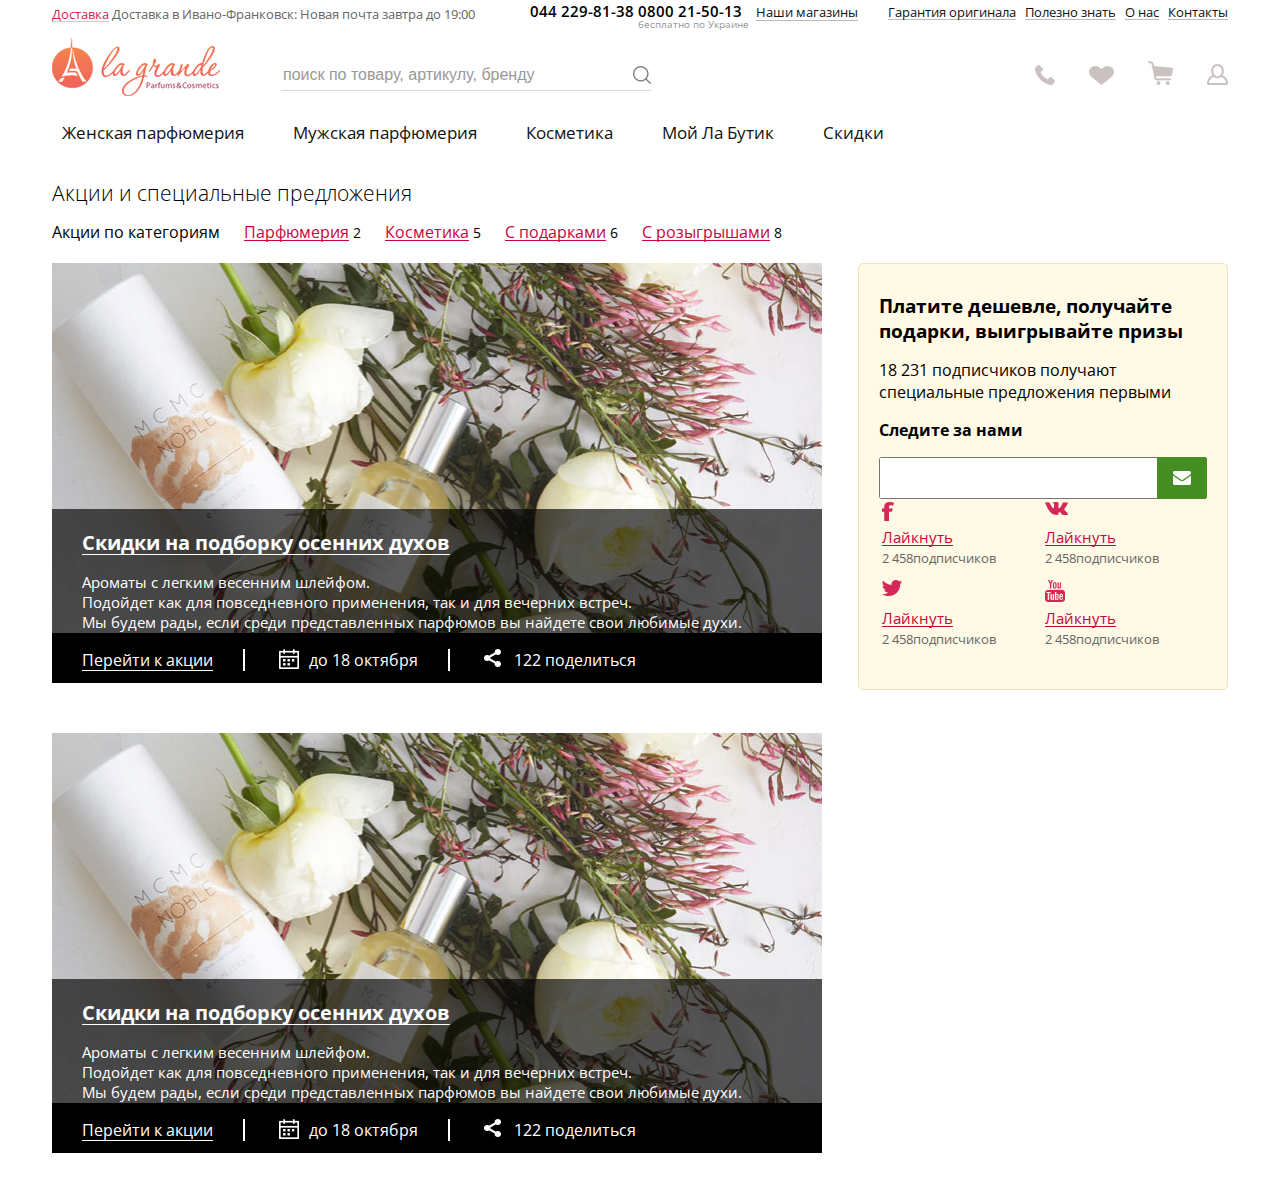
<file: index.html>
<!doctype html>
<html lang="ru">
<head>
	<meta charset="UTF-8">
	<title>Document</title>
	<meta name="viewport" content="width=device-width, initial-scale=1.0">
	<link rel="stylesheet" href="css/style.css">
	
	
</head>
<body>
	<div class="main-box">
      <div class="middle-box">
		 <header>
			<div class="top">
			   <div class="del">
			      <a href="#">Доставка</a>
				  <span>
						Доставка в Ивано-Франковск: Новая почта завтра до 19:00
				  </span>
			   </div>
			   <div class="phones">
			       <ul>
				      <li class="tel">044 229-81-38</li>
				      <li class="tel">
						0800 21-50-13
						<span>бесплатно по Украине</span>
					  </li>
				      <li>
					    <a href="#" class="shop"> Наши магазины</a>
					  </li>
				   </ul>
			   </div>
			   <div class="top-menu">
					<ul>
					    <li>
							<a href="#">Гарантия оригинала</a>
						</li>
						<li>
							<a href="#">Полезно знать</a>
						</li>
						<li>
							<a href="#"> О нас</a>
						</li>
						<li>
							<a href="#">Контакты</a>
						</li>
					</ul>
			   </div>
			</div>
			<div class="center-box">
				<a href="index.html" class="logo"></a>
				<form class="form">
				    <input type="search" placeholder="поиск по товару, артикулу, бренду">
					<button type="submit"></button>
				</form>
				
<!--
				<div class="mob-search">
				  <button class="btn-mob-search"></button>
				</div>
-->
				<div class="buttons-top">
				   <button class="tel"></button>
				   <button class="like"></button>
				   <button class="busket"></button>
				   <button class="reg"></button>
				</div>
			</div>
			<div class="bottom-box">
			<div class="mob-nav">
			  <button class="btn-mob"></button>
			  <ul class="drop-list hidden">
			  	<li>
				  <a href="#">test-1</a>
				</li>
			  	<li>
				  <a href="#">test-2</a>
				</li>
				<li>
				  <a href="#">test-3</a>
				</li>
				<li>
				  <a href="#">test-4</a>
				</li>
			  </ul>
			</div>
			   <nav>
			        <ul>
					   <li>
							<a href="#">Женская парфюмерия</a>
							<ul class="drop-down">
							   <li>
									<a href="#">text-1</a>
							   </li>
							   <li>
									<a href="#">text-2</a>
							   </li>
							   <li>
									<a href="#">text-3</a>
							   </li>
							   <li>
									<a href="#">text-4</a>
							   </li>
							   <li>
									<a href="#">text-5</a>
							   </li>
							</ul>
					   </li>
					   <li>
							<a href="#">Мужская парфюмерия</a>
					   </li>
					   <li>
							<a href="#">Косметика</a>
					   </li>
					   <li>
							<a href="#">Мой Ла Бутик</a>
					   </li>
					   <li>
							<a href="#">Скидки</a>
							<ul class="drop-down">
							   <li>
									<a href="#">text-1</a>
							   </li>
							   <li>
									<a href="#">text-2</a>
							   </li>
							   <li>
									<a href="#">text-3</a>
							   </li>
							   <li>
									<a href="#">text-4</a>
							   </li>
							   <li>
									<a href="#">text-5</a>
							   </li>
							</ul>
					   </li>
					</ul>
			   </nav>
			</div>
		 </header>
	  </div>
  </div>
  <div class="main-box">
  <div class="middle-box">
	<h1>Aкции и специальные предложения</h1>
	<div class="breadcrumbs">
	   <ul>
			<li>
				Акции по категориям 
			</li>
			<li>
				<a href="#">Парфюмерия</a>
				<span>2</span>
			</li>
			<li>
				<a href="#">Косметика</a>
				<span>5</span>
			</li>
			<li>
				<a href="#">С подарками </a>
				<span>6</span>
			</li>
			<li>
				<a href="#">С розыгрышами</a>
				<span>8</span>
			</li>
	   </ul>
		</div>
  </div>
	<div class="middle-box flex-cont">
	   <div class="left-box">
	      <div class="img">
		    <a href="#"><img src="img/pic.jpg" alt=""></a>
			<div class="mask">
			<h2>
				<a href="#">Скидки на подборку осенних духов</a>
			</h2>
				<p>
					Ароматы с легким весенним шлейфом.<br>   
					Подойдет как для повседневного применения, так и для вечерних встреч.<br>  
					Мы будем рады, если среди представленных парфюмов вы найдете свои любимые духи.
				</p>
			   <div class="bottom-mask">
					<ul class="links">
					   <li class="sales">
							<a href="#">
								<span>Перейти к акции</span>
							</a>
					   </li>
					   <li class="cal">
							<a href="#">
							<span>до 18 октября</span>
							</a>
					   </li>
					   <li class="soc">
							<a href="#">
							     <span>122 поделиться</span>
							</a>
					   </li>
					</ul>
			   </div>
			</div>
		  </div>
		  <div class="img">
		    <a href="#"><img src="img/pic.jpg" alt=""></a>
			<div class="mask">
			<h2>
				<a href="#">Скидки на подборку осенних духов</a>
			</h2>
				<p>
					Ароматы с легким весенним шлейфом.<br>   
					Подойдет как для повседневного применения, так и для вечерних встреч.<br>  
					Мы будем рады, если среди представленных парфюмов вы найдете свои любимые духи.
				</p>
			   <div class="bottom-mask">
					<ul class="links">
					   <li class="sales">
							<a href="#">
								<span>Перейти к акции</span>
							</a>
					   </li>
					   <li class="cal">
							<a href="#">до 18 октября</a>
					   </li>
					   <li class="soc">
							<a href="#">122 поделиться</a>
					   </li>
					</ul>
			   </div>
			</div>
		  </div>
	   </div>
	   <aside>
			<h3>Платите дешевле, получайте подарки, выигрывайте призы</h3>	
			<p>18 231 подписчиков получают  специальные предложения первыми</p>
			<p>
				<strong>Следите за нами</strong>
			</p>
			<form>
				<div class="input-box">
					<input type="email">
					<button type="submit"></button>
				</div>
			</form>
			<table class="table-soc">
			  <tr> 
			      <td>
				      <a href="#" class="fb"></a>
					  <a href="#" class="click">Лайкнуть</a>
					  <p class="count"><span>2 458</span>подписчиков</p>
				  </td>
			      <td>
				      <a href="#" class="vk"></a>
					  <a href="#" class="click">Лайкнуть</a>
					  <p class="count"><span>2 458</span>подписчиков</p>
				  </td>
			  </tr>
			  <tr> 
			      <td>
				      <a href="#" class="tw"></a>
					  <a href="#" class="click">Лайкнуть</a>
					  <p class="count"><span>2 458</span>подписчиков</p>
				  </td>
			      <td>
				      <a href="#" class="yt"></a>
					  <a href="#" class="click">Лайкнуть</a>
					  <p class="count"><span>2 458</span>подписчиков</p>
				  </td>
			  </tr>
			</table>
	   </aside>
	</div>
  </div>
<script src="js/main.js"></script>
</body>
</html>
</file>
<file: css/style.css>
@import url('https://fonts.googleapis.com/css?family=Open+Sans');
@import 'resp.css';
*{
	box-sizing:border-box;
}
html, body{
 margin:0;
 font-family: 'Open Sans', sans-serif;   
}
body{
 font-family:'Open Sans','sans-serif';
}
button{
 cursor:pointer;
 background-color:transparent;
 border:none;
}
button:focus{
 outline:none;
}
a{
  text-decoration:none;
}
.main-box{
	width:100%;
}	
.middle-box{
  max-width:1206px;
	margin-left:auto;
	margin-right:auto;
	padding: 0 15px;
}
header{
 height:165px;
}
.del{
  font-size:13px;
  padding-top: 5px;
  display:inline-block;
  vertical-align:top;
  margin-right:51px;
}
.del a{
color:#D42859;
text-decoration:none;
border-bottom:1px solid #ECBEC7;
display:inline-block;
line-height: 13px;
}

.del span{
 color:#666666;
}
.phones{
  display:inline-block;
  vertical-align:top;
}
.phones ul{
 list-style:none;
 margin:0;
 padding-left:0;
}
.phones ul li{
 display:inline-block;
 position:relative;
}
.phones ul li span{
font-size:10px;
 position:absolute;
 top:16px;
 left:0;
 white-space:nowrap;
 color:#999999;
 font-weight:400;
}
.phones ul li a:hover{
 color:red;
 border-color:red;
}
.phones .tel{
 font-size: 15px;
 font-weight:600;
}
.phones .shop{
	display:inline-block;
	line-height:15px;
	font-size:13px;
	color:#111111;
	text-decoration: none;
	border-bottom:1px solid #BBBBBB;
	margin-left:10px;
} 

.top-menu{
 float:right;
}
.top-menu ul{
  list-style:none;
  padding-left:0px;
  margin:0;
}
 .top-menu ul li{
  display:inline-block;
  font-size:13px;
  margin-left:5px;
  
}
 .top-menu ul li a{
  color:#111111;
  display:inline-block;
  border-bottom:1px solid #BBBBBB;
  line-height:1;
}
 .top-menu ul li a:hover{
    border-color:#D42859;
	color:#D42859;
}
.center-box{
    position: relative;
}
.center-box .logo{
  display:inline-block;
  vertical-align:top;
  width:168px;
  height:58px;
  background-image:url("../img/logo.png");
  margin-right:37px;
  margin-top:15px;
}
.form{
	display:inline-block;
	vertical-align:top;
	margin-top:37px;
	margin-left:20px;
	width:370px;
	border-bottom:1px solid #D6D6D6;
	position:relative;
}

.form input[type="search"]{
	border:none;
	width:100%;
	padding-right:40px;
	height:30px;
}
 
.form input[type="search"]:focus{
	outline:none;
}

.form button[type="submit"]{
	position:absolute;
	top:6px;
	right:0;
	width:18px;
	height:18px;
	background-image:url("../img/sprite.png");
	background-position: -1px -1px;
	border:none;
	background-color:transparent;
	cursor:pointer;
}
.form button[type="submit"]:focus{
  outline:none;
}
.form input[type="search"]::-webkit-input-placeholder {
	font-size:16px;
	color:#999999;
}

.form input[type="search"]:focus::-webkit-input-placeholder {
	color:white;
}

input[type="search"]::-webkit-search-cancel-button { 
    -webkit-appearance: none; 
}
input::-ms-clear {
   display: none;
}
.buttons-top{
	float:right;
	padding-top:38px;
}
.buttons-top button{
	margin-left:30px;
}
.buttons-top .tel{
	background-image:url("../img/sprite.png");
	background-position: -24px 0px;
	width:20px;
	height:20px;
	transition:0.4s;
	-webkit-transition: 0.4s;
  -moz-transition: 0.4s;
  
}
.buttons-top .tel:hover{
  /* transform:scale(1.3); */
   transform:rotate(30deg); 
}
.buttons-top .like{
	background-image:url("../img/sprite.png");
	background-position: -48px 0px;
	width:25px;
	height:19px;
	
	}
	
.buttons-top .like:hover{
	filter:opacity(0.5);
	transition:0.6s;
}

.buttons-top .busket{
	background-image:url("../img/sprite.png");
	background-position: -80px 0px;
	width:25px;
	height:24px;
}
.buttons-top .busket:hover{
  opacity:0.6;
}
.buttons-top .reg{
	background-image:url("../img/sprite.png");
	background-position: -112px 0px;
	width:21px;
	height:21px;
}
.bottom-box{
  padding-top:20px;
}
nav ul{
 list-style:none;
 padding-left:0;
 margin:0;
}
nav ul li{
 display:inline-block;
 font-size:17px;
 margin-right:25px;
 position:relative;
}
nav ul li a{
 padding-top:5px;
 padding-bottom:5px;
 padding-left:10px;
 padding-right:10px;
 border-radius:6px;
 transition:0.3s;
 display:inline-block;
}

 nav ul li:hover .drop-down{
	display:block;
}

nav ul li a:hover{
  background-color:#F37752;
  color:#FFFEFE;
}

nav ul li a{
 color:#111111;
}
.drop-down{
 background-color:rgba(0,0,0, 0.4);
 position:absolute;
 top: 32px;
 left: 2px;
 display:none;
 width:200px;
}
.drop-down li, 
.drop-down li a{
	display:block;
}

.drop-down li{
 margin-right:0;
}
.left-box{
  width:770px;
  display:inline-block;
  vertical-align:top;
  position:relative;
}
 h1{
font-size:21px;
font-weight:300;
}
.left-box .img{
  height:420px;
  overflow:hidden;
  margin-bottom:50px;
  position:relative;
}
.left-box .img  img{
	height:420px;
	width: 100%;
  overflow:hidden;
  position:relative;
  z-index:0;
}

.left-box .img .mask{
   height:174px;
   background:rgba(0,0,0, 0.65);
   position:absolute;
   bottom:0;
   right:0;
   left:0;
	 z-index:1;
	 pointer-events: none;
}
.mask .bottom-mask{
  height:50px;
  background:black;
  bottom:0;
  position:absolute;
  z-index:2;
  left:0;
	right:0; 	
	pointer-events: auto;
}
.bottom-mask .links{
  padding-left:0;
  list-style:none;
}
.bottom-mask .links li{
  display: inline-block;
  margin-right:30px;
  position:relative;
  border-right:2px solid #ffffff;
}
.bottom-mask .links li:last-child{
  border-right:none;
}
.bottom-mask .links li a{
 color:#ffffff;
 padding-left:30px;
 padding-right:30px;
 
}
.bottom-mask .links li.sales a span{
display:inline-block;
line-height:1.1;
border-bottom:1px solid;
}
.bottom-mask .links .cal a:before{
   content: "";
   display:inline-block;
   width:20px;
   height:20px;
   background-position: -139px -1px;
   background-image:url("../img/sprite.png");
   position:absolute;
   top:0;
   left:0;
}
.bottom-mask .links .soc a:before{
   content: "";
   display:inline-block;
   width:17px;
   height:18px;
   background-position: -171px -2px;
   background-image:url("../img/sprite.png");
   position:absolute;
   top:0;
   left:0;
}
.mask h2{
 margin:0;
}
.mask h2 a{
 font-size:20px;
 border-bottom:1px solid;
 color:#ffffff;	
 display:inline-block;
 line-height:1.1;
}
.mask  p{
 font-size:15px;
 line-height:20px;
 color:#ffffff;
}

.mask{
	padding-left:30px;
	padding-top:15px;
} 
.breadcrumbs{
	padding-bottom:20px;
}
.breadcrumbs ul{
	padding:0;
	margin:0;
}
.breadcrumbs ul li{
	display: inline-block;
	margin-right :20px;
}
.breadcrumbs ul li a{
	color: #C5053B;
	font-size: 16px;
	display:inline-block;
	line-height:1;
	border-bottom:1px solid
}

.breadcrumbs ul li span{
	font-size: 14px;
}

aside{
width:370px;
float:right;
border:1px solid #EEE2BC;
border-radius:5px;
background-color:#FFF9E5;
padding-left:20px;
padding-right:20px;
padding-top:29px;
padding-bottom:29px;
}

aside h3{
 margin:0;	
}

aside form .input-box{
position:relative;
width:100%;
overflow:hidden;
height:42px;
border-radius:3px;
}
aside form .input-box input{
 width:100%;
 height:100%;
}

aside form .input-box button{
 position:absolute;
 right:0;
 top:0;
 bottom:0;
 width:50px;
 background-color:#468D23;
}
aside form .input-box button:before{
 content:"";
 width:18px;
 height:14px;
 background-position: -0px -32px;
 background-image:url("../img/sprite.png");
 position:absolute;
 top: 14px;
 left: 16px;
}
.table-soc  td{
	vertical-align:top;
	width: 180px;
	padding-bottom:10px;
}
.table-soc .fb{
	display:block;
	width: 12px;
	height: 19px;
	background-position: -28px -29px;
	background-image:url("../img/sprite.png");
	margin-bottom: 5px;
}

.table-soc .vk{
	display:block;
	width: 23px;
	height: 13px;
	background-position: -44px -35px;
	background-image:url("../img/sprite.png");
	margin-bottom: 11px;
}
.table-soc .tw{
	display:block;
	width: 20px;
	height: 17px;
	background-position: -73px -35px;
	background-image:url("../img/sprite.png");
	margin-bottom: 10px;
}
.table-soc .yt{
	display:block;
	width: 20px;
	height: 22px;
	background-position: -102px -29px;
	background-image:url("../img/sprite.png");
	margin-bottom: 5px;
}

.table-soc .click{
	font-size: 15px;
	color: #C5053B;
	display:inline-block;
	border-bottom:1px solid;
	line-height:1;
	margin-bottom: 3px;
}

.table-soc .count{
	color:#666666;
	font-size:13px;
	margin:0;
}

.mob-search{
	width:35px;
	height:29px;
	background-image:url("../img/icon-2.png");
	display:inline-block;
	margin-top:35px;
	display:none;
	
}
.mob-nav{
	display:none;
    position: relative;
}
.mob-nav .btn-mob{
	width:50px;
	height:50px;
	background-image:url("../img/menu.png");
    position: absolute;
    top:0px;
    left:10px;
}

.drop-list{
	padding:0;
	margin:0;
	list-style:none;
	font-size:18px;
	position: absolute;
    top: 41px;
    left: 13px;
}
.hidden{
	display: none;
	background: red;
}
.flex-cont{
	display: flex;
	justify-content: space-between;
	align-items: flex-start;
}
.flex-cont .left-box{
	flex-shrink: 2;
}
.flex-cont aside{
	flex-shrink: 1;
}
</file>
